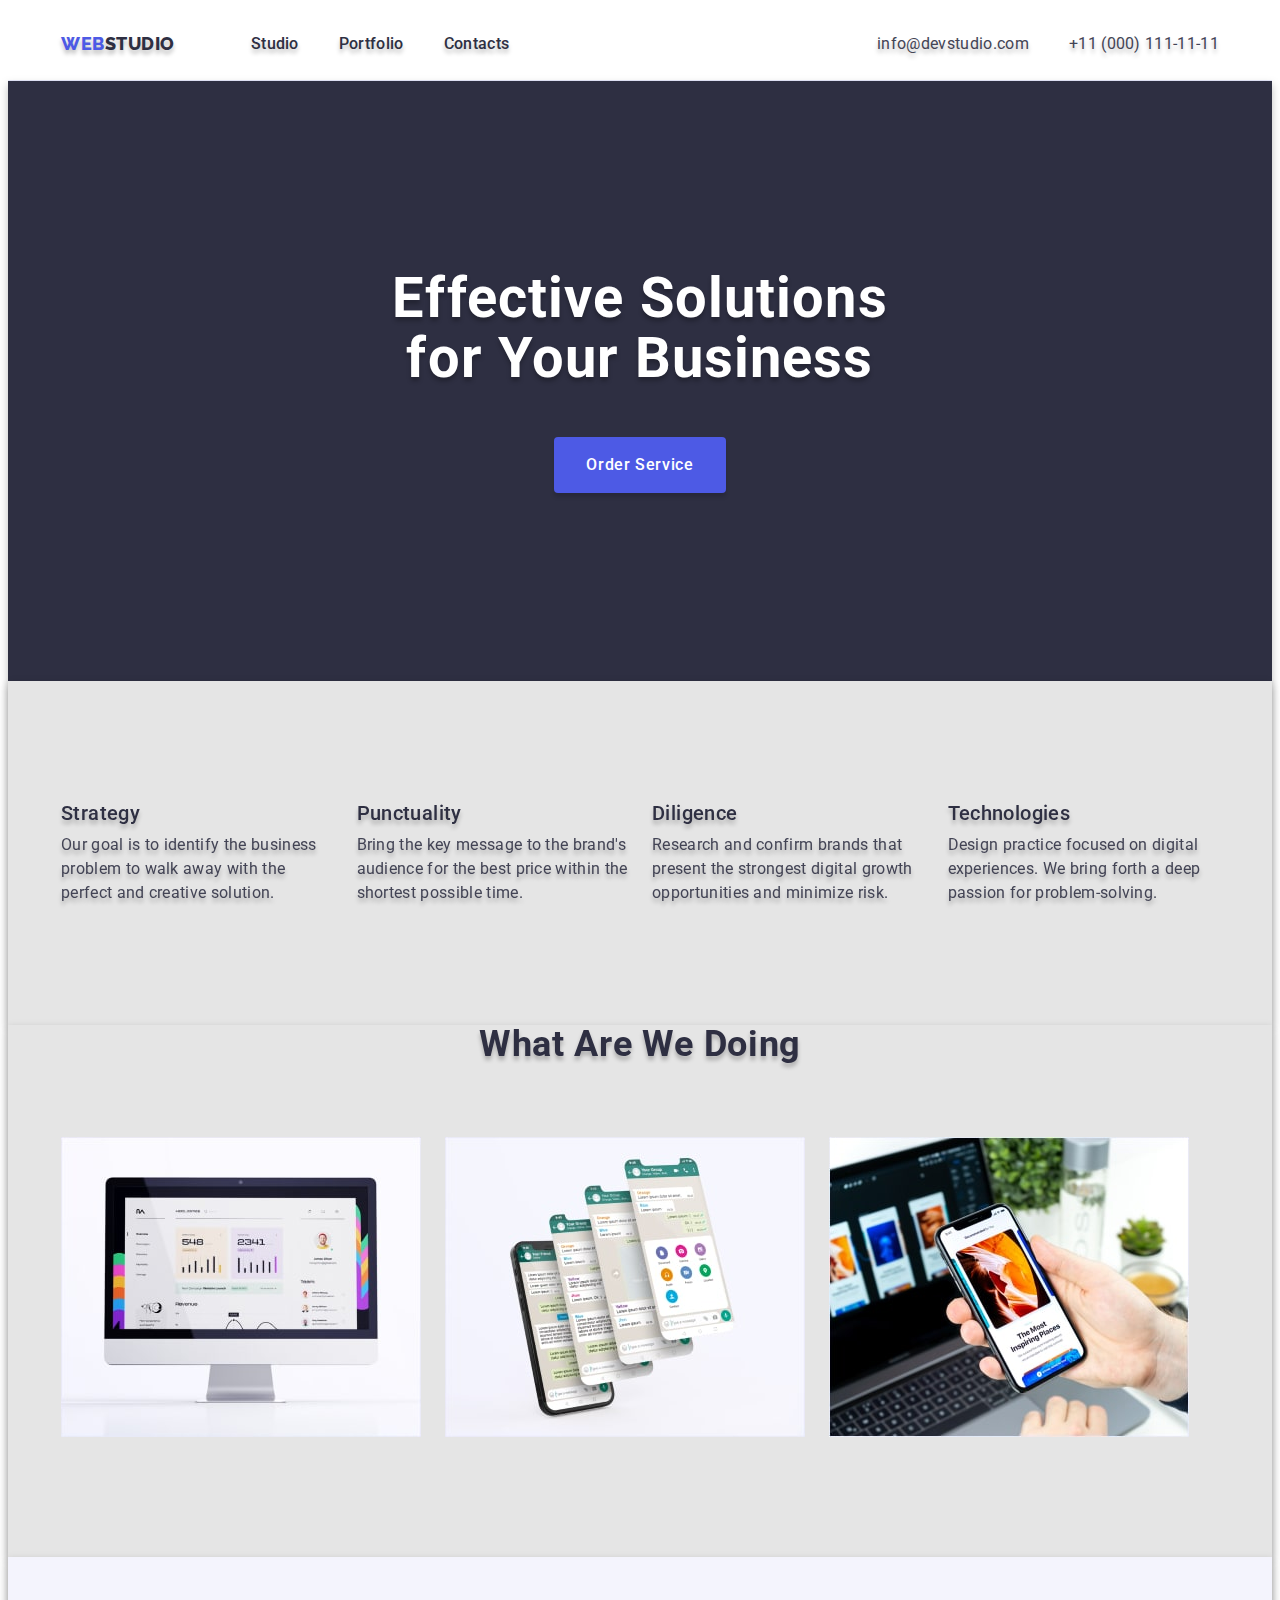
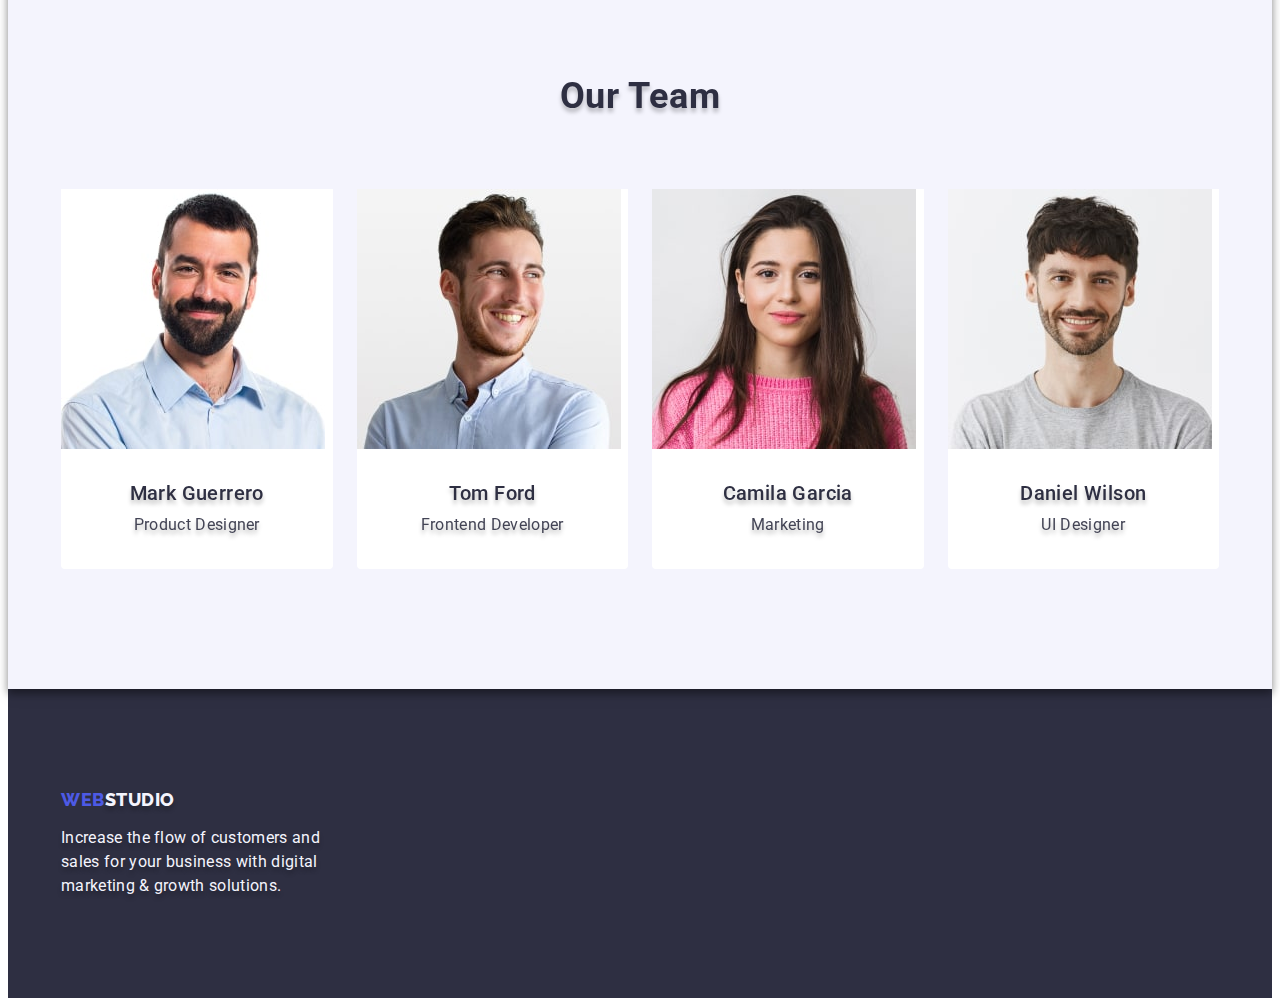
<file: index.html>
<!DOCTYPE html>
<html lang="en">
  <head>
    <meta charset="UTF-8" />
    <meta http-equiv="X-UA-Compatible" content="IE=edge" />
    <meta name="viewport" content="width=device-width, initial-scale=1.0" />
    <title>Document</title>
    <link rel="preconnect" href="https://fonts.googleapis.com" />
    <link rel="preconnect" href="https://fonts.gstatic.com" crossorigin />
    <link
      href="https://fonts.googleapis.com/css2?family=Raleway:wght@800&family=Roboto:wght@400;500;700;900&display=swap"
      rel="stylesheet"
    />
    <link
      rel="stylesheet"
      href="https://cdnjs.cloudflare.com/ajax/libs/modern-normalize/2.0.0/modern-normalize.min.css"
      integrity="sha512-4xo8blKMVCiXpTaLzQSLSw3KFOVPWhm/TRtuPVc4WG6kUgjH6J03IBuG7JZPkcWMxJ5huwaBpOpnwYElP/m6wg=="
      crossorigin="anonymous"
      referrerpolicy="no-referrer"
    />
    <link rel="stylesheet" href="./css/styles.css" />
  </head>
  <body>
    <!-- Head_cap -->
    <header class="header">
      <!-- Logotype -->
      <div class="container header-container">
        <nav class="navigation">
          <a class="style link" href="./index.html"
            >Web<span class="logo link">Studio</span></a
          >
          <!-- Menu navigation -->
          <ul class="menu list">
            <li class="menu-item">
              <a class="header-menu link" href="./index.html">Studio</a>
            </li>
            <li class="menu-item">
              <a class="header-menu link" href="./portfolio.html">Portfolio</a>
            </li>
            <li class="menu-item">
              <a class="header-menu link" href="">Contacts</a>
            </li>
          </ul>
        </nav>
        <!-- Contacts -->
        <address class="address">
          <ul class="address-contact list">
            <li class="address-item">
              <a class="contact link" href="mailto:info@devstudio.com"
                >info@devstudio.com</a
              >
            </li>
            <li class="address-item">
              <a class="contact link" href="tel:+110001111111"
                >+11 (000) 111-11-11</a
              >
            </li>
          </ul>
        </address>
      </div>
    </header>
    <!-- Banner -->
    <main class="hero">
      <!-- Section 1 -->

      <section class="banner-hero">
        <div class="container hero-container">
          <h1 class="hero-title">Effective Solutions for Your Business</h1>
          <button type="button" class="hero-btn">Order Service</button>
        </div>
      </section>
      <!-- Section 2 -->
      <section class="benefits">
        <div class="container benefits-container">
          <h2 class="visually-hidden">emptiness</h2>
          <ul class="benefits-list list">
            <li class="benefits-item">
              <h3 class="benefits-subtitle">Strategy</h3>
              <p class="benefits-text">
                Our goal is to identify the business problem to walk away with
                the perfect and creative solution.
              </p>
            </li>
            <li class="benefits-item">
              <h3 class="benefits-subtitle">Punctuality</h3>
              <p class="benefits-text">
                Bring the key message to the brand's audience for the best price
                within the shortest possible time.
              </p>
            </li>
            <li class="benefits-item">
              <h3 class="benefits-subtitle">Diligence</h3>
              <p class="benefits-text">
                Research and confirm brands that present the strongest digital
                growth opportunities and minimize risk.
              </p>
            </li>
            <li class="benefits-item">
              <h3 class="benefits-subtitle">Technologies</h3>
              <p class="benefits-text">
                Design practice focused on digital experiences. We bring forth a
                deep passion for problem-solving.
              </p>
            </li>
          </ul>
        </div>
      </section>
      <!-- Section 3 -->
      <section class="digital">
        <div class="container container-digital">
          <h2 class="digital-title">What are we doing</h2>
          <ul class="digital-list list">
            <li class="digital-item">
              <img
                src="./images/rectangle_1-min.jpg"
                alt="Monitor PC"
                width="360"
                height="300"
              />
            </li>
            <li class="digital-item">
              <img
                src="./images/rectangle_2-min.jpg"
                alt="Mobile programs"
                width="360"
                height="300"
              />
            </li>
            <li class="digital-item">
              <img
                src="./images/rectangle_3-min.jpg"
                alt="mobile programs 2"
                width="360"
                height="300"
              />
            </li>
          </ul>
        </div>
      </section>
      <!-- Section 4 -->
      <section class="team">
        <div class="container team-container">
          <h2 class="team-title">Our Team</h2>
          <ul class="team-list list">
            <li class="team-item">
              <img
                src="./images/mark_guerrero-min.jpg"
                alt="Mark Guerrero photo"
                width="264"
                height="260"
              />
              <div class="our-team">
                <h3 class="team-subtitle">Mark Guerrero</h3>
                <p class="team-text">Product Designer</p>
              </div>
            </li>
            <li class="team-item">
              <img
                src="./images/tom_ford-min.jpg"
                alt="Tom Ford photo"
                width="264"
                height="260"
              />
              <div class="our-team">
                <h3 class="team-subtitle">Tom Ford</h3>
                <p class="team-text">Frontend Developer</p>
              </div>
            </li>
            <li class="team-item">
              <img
                src="./images/camila_garcia-min.jpg"
                alt="Camila Garcia photo"
                width="264"
                height="260"
              />
              <div class="our-team">
                <h3 class="team-subtitle">Camila Garcia</h3>
                <p class="team-text">Marketing</p>
              </div>
            </li>
            <li class="team-item">
              <img
                src="./images/daniel_wilson-min.jpg"
                alt="Daniel Wilson photo"
                width="264"
                height="260"
              />
              <div class="our-team">
                <h3 class="team-subtitle">Daniel Wilson</h3>
                <p class="team-text">UI Designer</p>
              </div>
            </li>
          </ul>
        </div>
      </section>
    </main>
    <!-- Footer  -->
    <footer class="footer">
      <div class="container footer-container">
        <a class="style-footer link" href="./index.html"
          >Web<span class="logo-footer link">Studio</span></a
        >
        <p class="footer-text">
          Increase the flow of customers and sales for your business with
          digital marketing & growth solutions.
        </p>
      </div>
    </footer>
  </body>
</html>
</file>
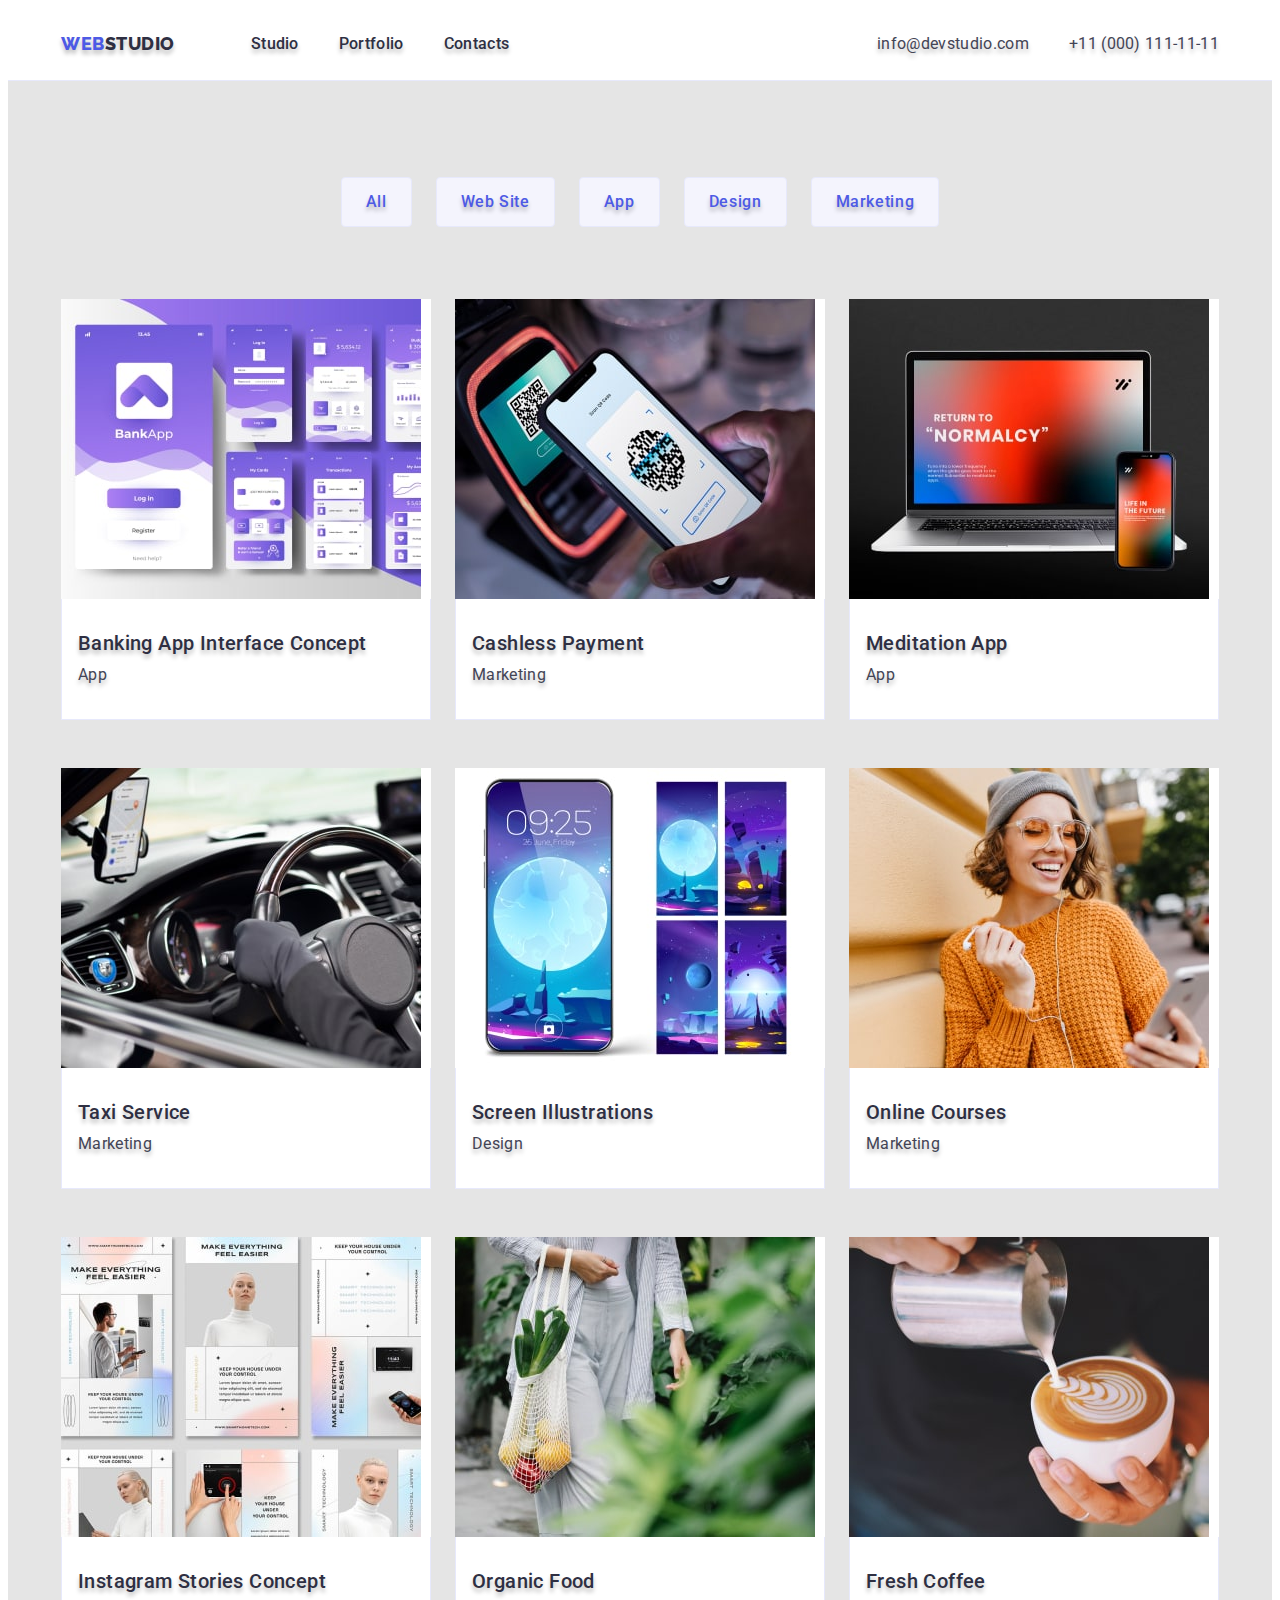
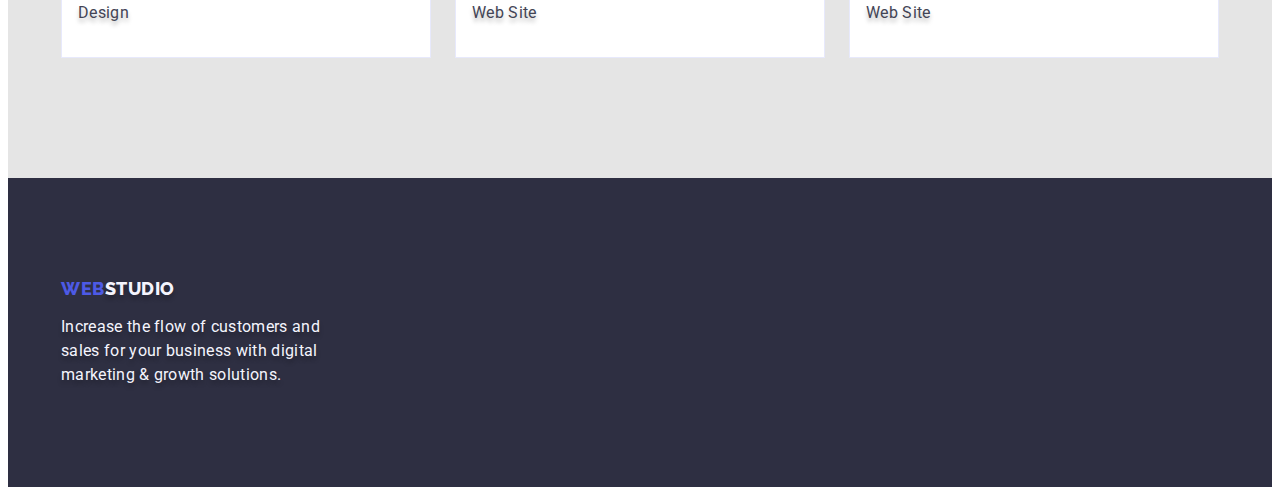
<file: portfolio.html>
<!DOCTYPE html>
<html lang="en">
  <head>
    <meta charset="UTF-8" />
    <meta http-equiv="X-UA-Compatible" content="IE=edge" />
    <meta name="viewport" content="width=device-width, initial-scale=1.0" />
    <title>Document</title>
    <link rel="preconnect" href="https://fonts.googleapis.com" />
    <link rel="preconnect" href="https://fonts.gstatic.com" crossorigin />
    <link
      href="https://fonts.googleapis.com/css2?family=Raleway:wght@800&family=Roboto:wght@400;500;700;900&display=swap"
      rel="stylesheet"
    />
    <link
      rel="stylesheet"
      href="https://cdnjs.cloudflare.com/ajax/libs/modern-normalize/2.0.0/modern-normalize.min.css"
      integrity="sha512-4xo8blKMVCiXpTaLzQSLSw3KFOVPWhm/TRtuPVc4WG6kUgjH6J03IBuG7JZPkcWMxJ5huwaBpOpnwYElP/m6wg=="
      crossorigin="anonymous"
      referrerpolicy="no-referrer"
    />
    <link rel="stylesheet" href="./css/styles.css" />
  </head>
  <body>
    <!-- Head_Portfolio -->
    <header class="header">
      <!-- Logotype -->
      <div class="container header-container">
        <nav class="navigation">
          <a class="style link" href="./index.html"
            >Web<span class="logo link">Studio</span></a
          >
          <!-- Menu navigation -->
          <ul class="menu list">
            <li class="menu-item">
              <a class="header-menu link" href="./index.html">Studio</a>
            </li>
            <li class="menu-item">
              <a class="header-menu link" href="./portfolio.html">Portfolio</a>
            </li>
            <li class="menu-item">
              <a class="header-menu link" href="">Contacts</a>
            </li>
          </ul>
        </nav>
        <!-- Contacts -->
        <address class="address">
          <ul class="address-contact list">
            <li class="address-item">
              <a class="contact link" href="mailto:info@devstudio.com"
                >info@devstudio.com</a
              >
            </li>
            <li class="address-item">
              <a class="contact link" href="tel:+110001111111"
                >+11 (000) 111-11-11</a
              >
            </li>
          </ul>
        </address>
      </div>
    </header>
    <!-- Filter Portfolio  -->
    <main class="portfolio-hero">
      <!-- Section_1_Portfolio-button -->
      <section class="advertising">
        <div class="container portfolio-container">
          <h1 class="visually-hidden">portfolio</h1>
          <ul class="portfolio-list list">
            <li class="portfolio-item">
              <button type="button" class="portfolio-btn">All</button>
            </li>
            <li class="portfolio-item">
              <button type="button" class="portfolio-btn">Web Site</button>
            </li>
            <li class="portfolio-item">
              <button type="button" class="portfolio-btn">App</button>
            </li>
            <li class="portfolio-item">
              <button type="button" class="portfolio-btn">Design</button>
            </li>
            <li class="portfolio-item">
              <button type="button" class="portfolio-btn">Marketing</button>
            </li>
          </ul>

          <!-- Section_2_Portfolio -->
          <ul class="advertising-list list">
            <li class="advertising-item">
              <a class="link" href="./portfolio.html">
                <img
                  src="./images/maket_bankapp-min.jpg"
                  alt="Maket Bankapp photo"
                  width="360"
                  height="300"
                />
                <div class="advertising-portfolio">
                  <h2 class="advertising-subtitle">
                    Banking App Interface Concept
                  </h2>
                  <p class="advertising-text">App</p>
                </div>
              </a>
            </li>
            <li class="advertising-item">
              <a class="link" href="./portfolio.html">
                <img
                  src="./images/qrscan-mobil.jpg"
                  alt="QR-scan Mobil"
                  width="360"
                  height="300"
                />
                <div class="advertising-portfolio">
                  <h2 class="advertising-subtitle">Cashless Payment</h2>
                  <p class="advertising-text">Marketing</p>
                </div>
              </a>
            </li>
            <li class="advertising-item">
              <a class="link" href="./portfolio.html">
                <img
                  src="./images/pc_and_mobile.jpg"
                  alt="PC and Mobile"
                  width="360"
                  height="300"
                />
                <div class="advertising-portfolio">
                  <h2 class="advertising-subtitle">Meditation App</h2>
                  <p class="advertising-text">App</p>
                </div>
              </a>
            </li>

            <!-- Section_3_Portfolio -->

            <li class="advertising-item">
              <a class="link" href="./portfolio.html">
                <img
                  src="./images/autogps.jpg"
                  alt="Taxi"
                  width="360"
                  height="300"
                />
                <div class="advertising-portfolio">
                  <h2 class="advertising-subtitle">Taxi Service</h2>
                  <p class="advertising-text">Marketing</p>
                </div></a
              >
            </li>
            <li class="advertising-item">
              <a class="link" href="./portfolio.html">
                <img
                  src="./images/mobile_phone_theme.jpg"
                  alt="Mobile Theme"
                  width="360"
                  height="300"
                />
                <div class="advertising-portfolio">
                  <h2 class="advertising-subtitle">Screen Illustrations</h2>
                  <p class="advertising-text">Design</p>
                </div></a
              >
            </li>
            <li class="advertising-item">
              <a class="link" href="./portfolio.html">
                <img
                  src="./images/girl_and_phone.jpg"
                  alt="girl and WiFi"
                  width="360"
                  height="300"
                />
                <div class="advertising-portfolio">
                  <h2 class="advertising-subtitle">Online Courses</h2>
                  <p class="advertising-text">Marketing</p>
                </div></a
              >
            </li>

            <!-- Section_4_Portfolio -->

            <li class="advertising-item">
              <a class="link" href="./portfolio.html">
                <img
                  src="./images/smart_house.jpg"
                  alt="Smart House"
                  width="360"
                  height="300"
                />
                <div class="advertising-portfolio">
                  <h2 class="advertising-subtitle">
                    Instagram Stories Concept
                  </h2>
                  <p class="advertising-text">Design</p>
                </div></a
              >
            </li>
            <li class="advertising-item">
              <a class="link" href="./portfolio.html">
                <img
                  src="./images/products.jpg"
                  alt="Products"
                  width="360"
                  height="300"
                />
                <div class="advertising-portfolio">
                  <h2 class="advertising-subtitle">Organic Food</h2>
                  <p class="advertising-text">Web Site</p>
                </div></a
              >
            </li>
            <li class="advertising-item">
              <a class="link" href="./portfolio.html">
                <img
                  src="./images/cappuccino.jpg"
                  alt="Cappuccino"
                  width="360"
                  height="300"
                />
                <div class="advertising-portfolio">
                  <h2 class="advertising-subtitle">Fresh Coffee</h2>
                  <p class="advertising-text">Web Site</p>
                </div></a
              >
            </li>
          </ul>
        </div>
      </section>
    </main>
    <!-- Footer Portfolio  -->
    <footer class="footer">
      <div class="container footer-container">
        <a class="style-footer link" href="./index.html"
          >Web<span class="logo-footer link">Studio</span></a
        >
        <p class="footer-text">
          Increase the flow of customers and sales for your business with
          digital marketing & growth solutions.
        </p>
      </div>
    </footer>
  </body>
</html>
</file>
<file: css/styles.css>
:root {
  --color-iris: #4d5ae5;
  --color-ocean: #404bbf;
  --color-green: #31d0aa;
  --color-slate: #434455;
  --color-light-slate: #8e8f99;
  --color-cornflower: #e7e9fc;
  --color-cloud: #f4f4fd;
  --color-grey: #2e2f42;
  --color-white: #ffffff;
  --color-dairy: #fcfcfc;
  --light-background: #e5e5e5;
}

.visually-hidden {
  position: absolute;
  width: 1px;
  height: 1px;
  margin: -1px;
  border: 0;
  padding: 0;
  white-space: nowrap;
  clip-path: inset(100%);
  clip: rect(0 0 0 0);
  overflow: hidden;
}

/** Базовий стиль */
body {
  font-family: 'Roboto', sans-serif;
  font-size: 16px;
  color: var(--color-grey);
  color: var(--color-slate);
  background-color: var(--color-white);
}

p,
h1,
h2,
h3,
h4,
h5,
h6 {
  margin-top: 0;
  margin-bottom: 0;
}

ul {
  margin-top: 0;
  margin-bottom: 0;
  padding-left: 0;
}

img {
  display: block;
}

.container {
  width: 100px;
  min-width: 1158px;
  padding: 0 15px;
  margin: 0 auto;
}
.header-container {
  display: flex;
  justify-content: space-between;
}
.link {
  text-decoration: none;
}

.list {
  list-style-type: none;
}

.header {
  background-color: var(--color-white);
  border-bottom: 1px solid var(--color-cornflower);
}
.navigation {
  display: flex;
  justify-content: space-between;
  align-items: center;
}
/**Оформлення логотипу */
.style {
  font-family: 'Raleway', sans-serif;
  font-size: 18px;
  text-transform: uppercase;
  font-weight: 800;
  line-height: 1.17;
  margin-right: 76px;
  display: inline-block;
  color: var(--color-iris);
  letter-spacing: 0.03em;
  text-shadow: 0px 4px 4px rgba(0, 0, 0, 0.25);
}
/** друга частина логотипу */
.logo {
  font-family: 'Raleway', sans-serif;
  font-style: normal;
  font-size: 18px;
  text-transform: uppercase;
  font-weight: 800;
  line-height: 1.17;
  letter-spacing: 0.03em;
  color: var(--color-grey);
  text-shadow: 0px 4px 4px rgba(0, 0, 0, 0.25);
}
/** Логотип Studio у футері */
.logo-footer {
  font-family: 'Raleway', sans-serif;
  font-style: normal;
  font-size: 18px;
  text-transform: uppercase;
  font-weight: 800;
  line-height: 1.17;
  color: var(--color-cloud);
  letter-spacing: 0.03em;
  text-shadow: 0px 4px 4px rgba(0, 0, 0, 0.25);
}
/** Меню навігації-посилання */

.menu {
  font-family: 'Roboto', sans-serif;
  display: flex;
  flex-grow: 1;
  gap: 40px;
}
.menu-item {
}
.header-menu {
  padding: 24px 0;
  font-weight: 500;
  font-size: 16px;
  line-height: 1.5;
  letter-spacing: 0.02em;
  color: var(--color-grey);
  text-shadow: 0px 4px 4px rgba(0, 0, 0, 0.25);
}
.header-menu:hover,
.header-menu:focus {
  color: var(--color-ocean);
}
.header-menu:active {
  color: var(--color-white);
  background-color: var(--color-ocean);
}
/** Контакті */
.address {
  font-style: normal;
}
.address-contact {
  display: flex;
  margin-left: 0;
  gap: 40px;
}

.address-item {
  padding: 24px 0;
}
.contact {
  font-family: 'Roboto', sans-serif;
  font-size: 16px;
  line-height: 1.5;
  letter-spacing: 0.02em;
  color: var(--color-slate);
  text-shadow: 0px 4px 4px rgba(0, 0, 0, 0.25);
}
.contact:hover,
.contact:focus {
  color: var(--color-ocean);
  text-shadow: 0px 4px 4px rgba(0, 0, 0, 0.25);
}
/** Баннер секція 1 */
.hero {
  filter: drop-shadow(0px 4px 4px rgba(0, 0, 0, 0.25));
}
/** Заливка банера */
.banner-hero {
  padding: 188px 0;
  background-color: var(--color-grey);
}

.hero-container {
  background-color: var(--color-grey);
}
/** Текст банера */
.hero-title {
  font-weight: 700;
  font-size: 56px;
  line-height: 1.07;
  text-align: center;
  letter-spacing: 0.02em;
  max-width: 496px;
  margin-bottom: 48px;
  margin-left: auto;
  margin-right: auto;
  color: var(--color-white);
  text-shadow: 0px 4px 4px rgba(0, 0, 0, 0.25);
}
/** Кнопка банера */
.hero-btn {
  font-family: 'Roboto', sans-serif;
  font-weight: 500;
  font-size: 16px;
  line-height: 1.5;
  letter-spacing: 0.04em;
  display: block;
  min-width: 169px;
  height: 56px;
  border: none;
  border-radius: 4px;
  margin: 0 auto;
  padding: 16px 32px;
  gap: 10px;
  box-shadow: 0px 4px 4px rgba(0, 0, 0, 0.15);
  color: var(--color-white);
  background-color: var(--color-iris);
  cursor: pointer;
}
.hero-btn:hover,
.hero-btn:focus {
  font-weight: 600;
  font-size: 16px;
  line-height: 1.19;
  letter-spacing: 0.04em;
  color: var(--color-white);
  background-color: var(--color-ocean);
}
.hero-btn:active {
  font-weight: 500;
  line-height: 1.5;
  color: var(--color-white);
  background-color: var(--color-ocean);
}
/** Секція 2 Бенефис */

.benefits {
  padding-top: 120px;
  padding-bottom: 120px;
  background: var(--light-background);
  filter: drop-shadow(0px 4px 4px rgba(0, 0, 0, 0.25));
}

.benefits-container {
}

.benefits-list {
  display: flex;
  gap: 24px;
}

.benefits-item {
  width: calc((100% - 72px) / 4);
}

.benefits-subtitle {
  font-weight: 500;
  font-size: 20px;
  line-height: 1.2;
  letter-spacing: 0.02em;
  color: var(--color-grey);
  text-shadow: 0px 4px 4px rgba(0, 0, 0, 0.25);
  margin-bottom: 8px;
}

.benefits-text {
  font-size: 16px;
  line-height: 1.5;
  letter-spacing: 0.02em;
  color: var(--color-slate);
  text-shadow: 0px 4px 4px rgba(0, 0, 0, 0.25);
}
/** Секція 3 digital */
.digital {
  padding-bottom: 120px;
  background: var(--light-background);
  filter: drop-shadow(0px 4px 4px rgba(0, 0, 0, 0.25));
}

.container-digital {
  display: block;
  margin: 0 auto;
}
.digital-title {
  font-weight: 700;
  font-size: 36px;
  line-height: 1.11;
  text-align: center;
  letter-spacing: 0.02em;
  margin-bottom: 72px;
  text-transform: capitalize;
  color: var(--color-grey);
  text-shadow: 0px 4px 4px rgba(0, 0, 0, 0.25);
}
.digital-list {
  display: flex;
  gap: 24px;
}
.digital-item {
  width: calc((100% - 48) / 3);
}
/** Секція 4 Команда */
.team {
  padding: 120px 0;
  background-color: var(--color-cloud);
  filter: drop-shadow(0px 4px 4px rgba(0, 0, 0, 0.25));
}

.team-container {
}

.team-title {
  margin-bottom: 72px;
  text-align: center;
  font-weight: 700;
  font-size: 36px;
  line-height: 1.11;
  letter-spacing: 0.02em;
  text-transform: capitalize;
  color: var(--color-grey);
  text-shadow: 0px 4px 4px rgba(0, 0, 0, 0.25);
}
.team-list {
  display: flex;
  gap: 24px;
}

.our-team {
  padding: 32px 16px;
}

.team-item {
  width: calc((100% - 72px) / 4);
  border-radius: 0px 0px 4px 4px;
  background-color: var(--color-white);
}
.team-subtitle {
  text-align: center;
  margin-bottom: 8px;
  font-weight: 500;
  font-size: 20px;
  line-height: 1.2;
  letter-spacing: 0.02em;
  color: var(--color-grey);
  text-shadow: 0px 4px 4px rgba(0, 0, 0, 0.25);
}
.team-text {
  text-align: center;
  font-size: 16px;
  line-height: 1.5;
  letter-spacing: 0.02em;
  color: var(--color-slate);
  text-shadow: 0px 4px 4px rgba(0, 0, 0, 0.25);
}

/** Абзац у футері */
.footer {
  padding: 100px 0;
  background-color: var(--color-grey);
}

.footer-container {
}

.style-footer {
  font-family: 'Raleway', sans-serif;
  font-weight: 800;
  font-size: 18px;
  line-height: 1.17;
  letter-spacing: 0.03em;
  color: var(--color-iris);
  text-transform: uppercase;
  margin-right: 76px;
  display: inline-block;
  margin-bottom: 16px;
}

.footer-text {
  max-width: 264px;
  font-size: 16px;
  line-height: 1.5;
  letter-spacing: 0.02em;
  color: var(--color-cloud);
  text-shadow: 0px 4px 4px rgba(0, 0, 0, 0.25);
}
/*? Сторінка Портфоліо */

/*? Логотип портфоліо */
.portfolio-style {
  font-family: 'Raleway', sans-serif;
  font-style: normal;
  font-size: 18px;
  text-transform: uppercase;
  font-weight: 800;
  line-height: 1.17;
  margin-right: 76px;
  color: var(--color-iris);
  letter-spacing: 0.03em;
  text-shadow: 0px 4px 4px rgba(0, 0, 0, 0.25);
}
.portfolio-menu {
  display: flex;
  gap: 40px;
}
.portfolio-menu-item {
  padding: 24px 0;
}
.portfolio-header-menu {
  font-family: 'Roboto', sans-serif;
  font-style: normal;
  text-transform: capitalize;
  font-weight: 500;
  font-size: 16px;
  line-height: 1.5;
  letter-spacing: 0.02em;
  color: var(--color-grey);
  text-shadow: 0px 4px 4px rgba(0, 0, 0, 0.25);
}
.portfolio-header-menu:hover,
.portfolio-header-menu:focus {
  color: var(--color-ocean);
}
.portfolio-header-menu:active {
  color: var(--color-white);
  background-color: var(--color-ocean);
}

/*? Секція 1 Кнопки портфоліо */
.portfolio-container {
}
.portfolio-hero {
}
.portfolio-list {
  display: flex;
  justify-content: center;
  gap: 24px;
  margin-bottom: 72px;
}
.portfolio-item {
}
.portfolio-btn {
  font-family: 'Roboto', sans-serif;
  font-weight: 500;
  font-size: 16px;
  line-height: 1.5;
  color: var(--color-iris);
  text-shadow: 0px 4px 4px rgba(0, 0, 0, 0.25);
  background-color: var(--color-cloud);
  cursor: pointer;
  align-content: center;
  padding: 12px 24px;
  border: 1px solid var(--color-cornflower);
  border-radius: 4px;
  letter-spacing: 0.04em;
}
.portfolio-btn:hover,
.portfolio-btn:focus {
  color: var(--color-white);
  background-color: var(--color-ocean);
  border: 1px solid transparent;
}
.portfolio-btn:active {
  color: var(--color-white);
  background-color: var(--color-ocean);
  text-shadow: 0px 4px 4px rgba(0, 0, 0, 0.25);
}
/*? Секція 2 Реклама Портфоліо*/
.advertising {
  display: flex;
  flex-wrap: wrap;
  justify-content: center;
  padding-top: 96px;
  padding-bottom: 120px;
  background: var(--light-background);
}

.advertising-list {
  flex-wrap: wrap;
  display: flex;
  column-gap: 24px;
  row-gap: 48px;
}

.advertising-item {
  background-color: var(--color-white);
  width: calc((100% - 48px) / 3);
}

.advertising-portfolio {
  padding: 32px 16px;
  border: 1px solid var(--color-cornflower);
  border-top: none;
}

.advertising-subtitle {
  font-weight: 500;
  font-size: 20px;
  line-height: 1.2;
  letter-spacing: 0.02em;
  color: var(--color-grey);
  text-shadow: 0px 4px 4px rgba(0, 0, 0, 0.25);
  margin-bottom: 8px;
}
.advertising-text {
  font-size: 16px;
  line-height: 1.5;
  letter-spacing: 0.02em;
  color: var(--color-slate);
  text-shadow: 0px 4px 4px rgba(0, 0, 0, 0.25);
}
/*? Секція 3 Сервіс портфоліо */

/*? Секція 4 features портфоліо */
</file>
